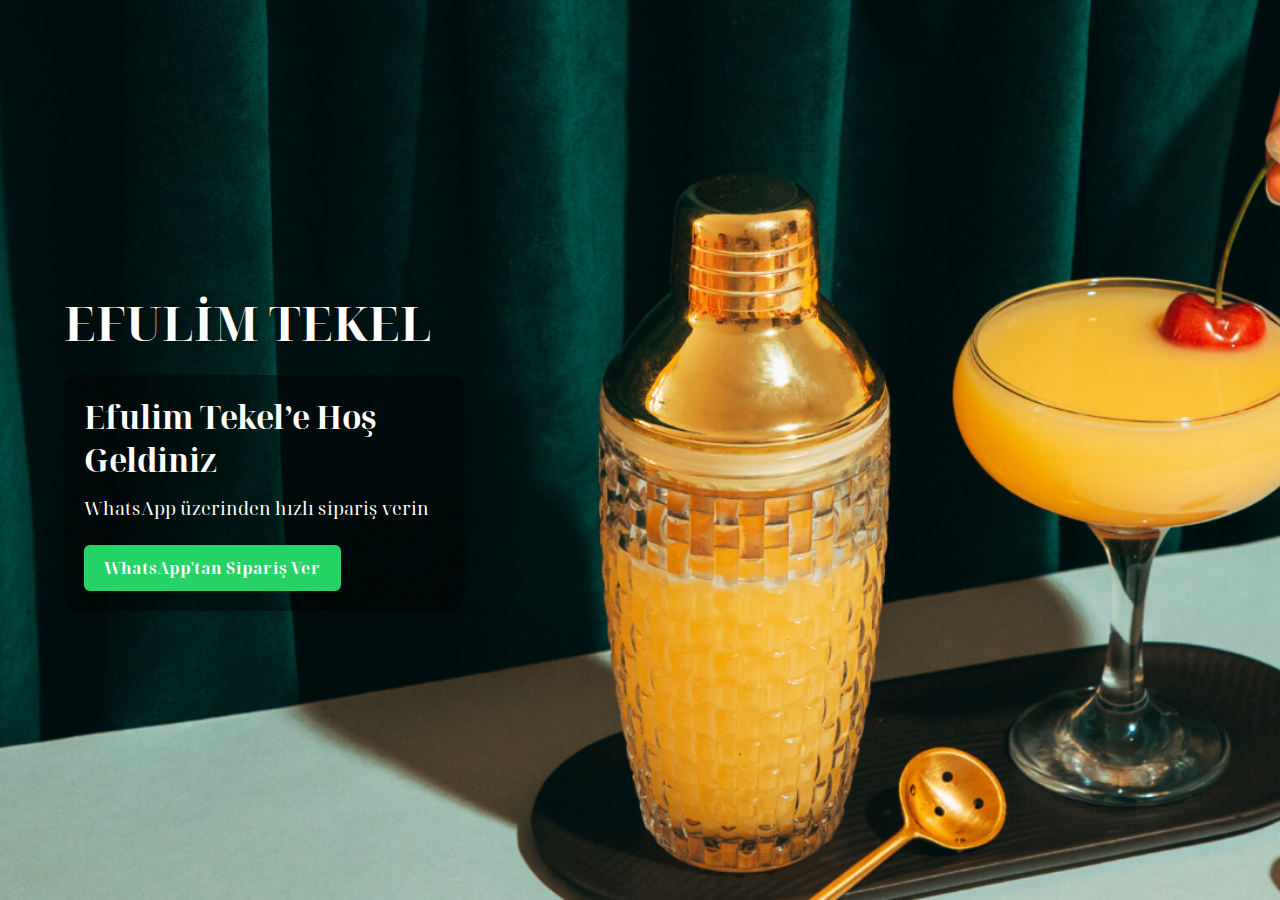
<file: index.html>
<!DOCTYPE html>
<html lang="tr">
<head>
  <meta charset="UTF-8">
  <meta name="viewport" content="width=device-width, initial-scale=1.0">
  <title>Efulim Tekel</title>
  <link href="https://fonts.googleapis.com/css2?family=Noto+Serif+Display:wght@500&display=swap" rel="stylesheet">
  <style>
    * {
      margin: 0;
      padding: 0;
      box-sizing: border-box;
    }

    body {
      font-family: 'Noto Serif Display', serif;
      color: white;
      background: url('efulim-tekel.png') no-repeat center center fixed;
      background-size: cover;
      height: 100vh;
      display: flex;
      flex-direction: column;
      justify-content: center;
      align-items: flex-start;
      padding-left: 5vw;
    }

    .header { /* NEW */
      font-size: 48px;
      font-weight: bold;
      margin-bottom: 20px;
      text-shadow: 2px 2px 4px rgba(0, 0, 0, 0.5);
    }

    .content {
      max-width: 400px;
      background-color: rgba(0, 0, 0, 0.4);
      padding: 20px;
      border-radius: 12px;
    }

    .content h1 {
      font-size: 32px;
      margin-bottom: 15px;
    }

    .content p {
      font-size: 18px;
      margin-bottom: 25px;
    }

    .whatsapp-button {
      display: inline-block;
      background-color: #25D366;
      color: white;
      padding: 12px 20px;
      border-radius: 6px;
      text-decoration: none;
      font-weight: bold;
      font-size: 16px;
      transition: background-color 0.3s ease;
    }

    .whatsapp-button:hover {
      background-color: #1eb85c;
    }

    @media (max-width: 768px) {
      body {
        align-items: center;
        padding: 20px;
        text-align: center;
      }

      .header {
        font-size: 36px;
        text-align: center;
      }

      .content {
        width: 100%;
        max-width: none;
      }
    }
  </style>
</head>
<body>
  <div class="header">EFULİM TEKEL</div>
  <div class="content">
    <h1>Efulim Tekel’e Hoş Geldiniz</h1>
    <p>WhatsApp üzerinden hızlı sipariş verin</p>
    <a class="whatsapp-button" href="https://wa.me/905451556964" target="_blank">WhatsApp'tan Sipariş Ver</a>
  </div>
</body>
</html>
</file>
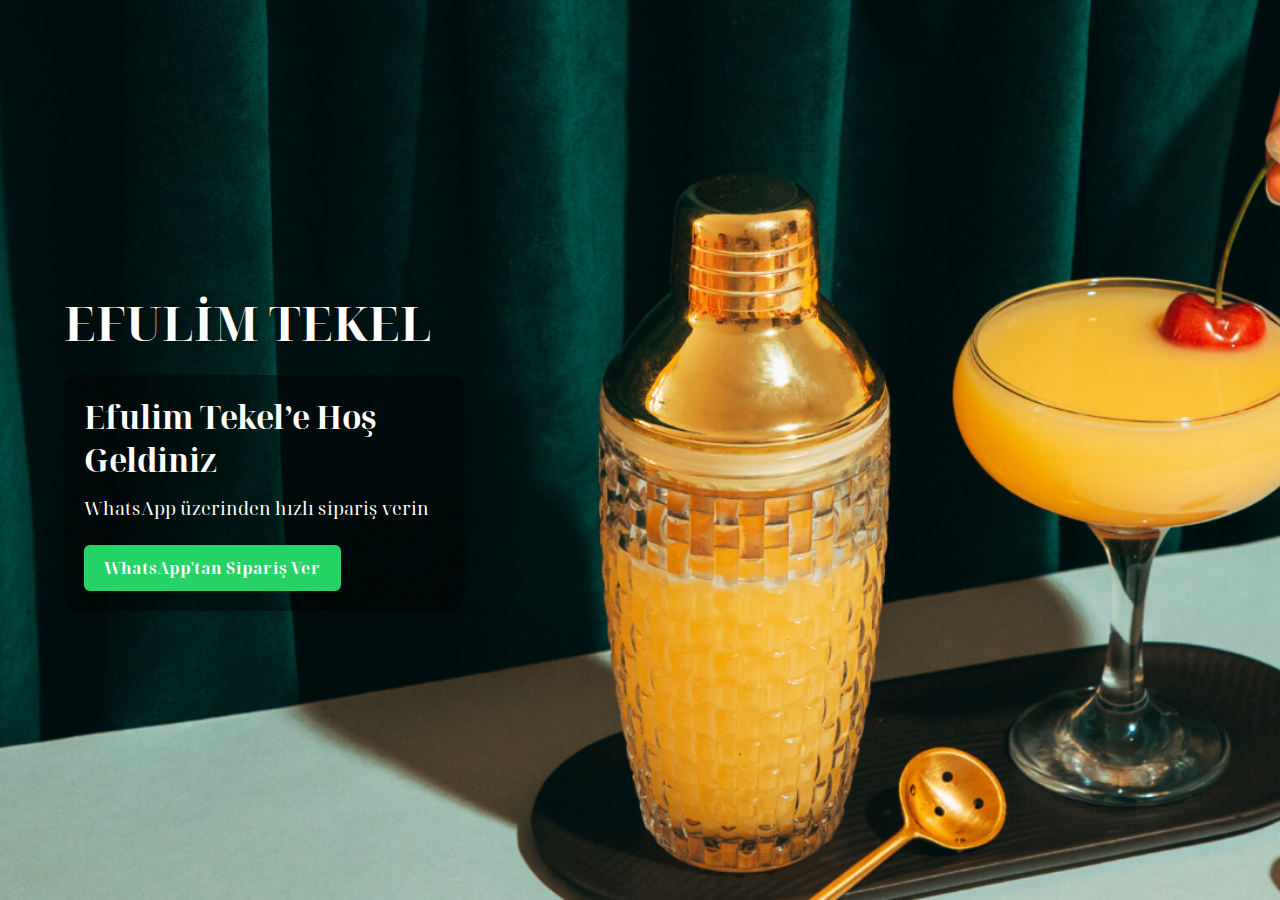
<file: hello/index.html>
<!DOCTYPE html>
<html lang="tr">
<head>
  <meta charset="UTF-8">
  <meta name="viewport" content="width=device-width, initial-scale=1.0">
  <title>Efulim Tekel</title>
  <link href="https://fonts.googleapis.com/css2?family=Noto+Serif+Display:wght@500&display=swap" rel="stylesheet">
  <style>
    * {
      margin: 0;
      padding: 0;
      box-sizing: border-box;
    }

    body {
      font-family: 'Noto Serif Display', serif;
      color: white;
      background: url('efulim-tekel.png') no-repeat center center fixed;
      background-size: cover;
      height: 100vh;
      display: flex;
      flex-direction: column;
      justify-content: center;
      align-items: flex-start;
      padding-left: 5vw;
    }

    .header { /* NEW */
      font-size: 48px;
      font-weight: bold;
      margin-bottom: 20px;
      text-shadow: 2px 2px 4px rgba(0, 0, 0, 0.5);
    }

    .content {
      max-width: 400px;
      background-color: rgba(0, 0, 0, 0.4);
      padding: 20px;
      border-radius: 12px;
    }

    .content h1 {
      font-size: 32px;
      margin-bottom: 15px;
    }

    .content p {
      font-size: 18px;
      margin-bottom: 25px;
    }

    .whatsapp-button {
      display: inline-block;
      background-color: #25D366;
      color: white;
      padding: 12px 20px;
      border-radius: 6px;
      text-decoration: none;
      font-weight: bold;
      font-size: 16px;
      transition: background-color 0.3s ease;
    }

    .whatsapp-button:hover {
      background-color: #1eb85c;
    }

    @media (max-width: 768px) {
      body {
        align-items: center;
        padding: 20px;
        text-align: center;
      }

      .header {
        font-size: 36px;
        text-align: center;
      }

      .content {
        width: 100%;
        max-width: none;
      }
    }
  </style>
</head>
<body>
  <div class="header">EFULİM TEKEL</div>
  <div class="content">
    <h1>Efulim Tekel’e Hoş Geldiniz</h1>
    <p>WhatsApp üzerinden hızlı sipariş verin</p>
    <a class="whatsapp-button" href="https://wa.me/90505451556964" target="_blank">WhatsApp'tan Sipariş Ver</a>
  </div>
</body>
</html>
</file>
